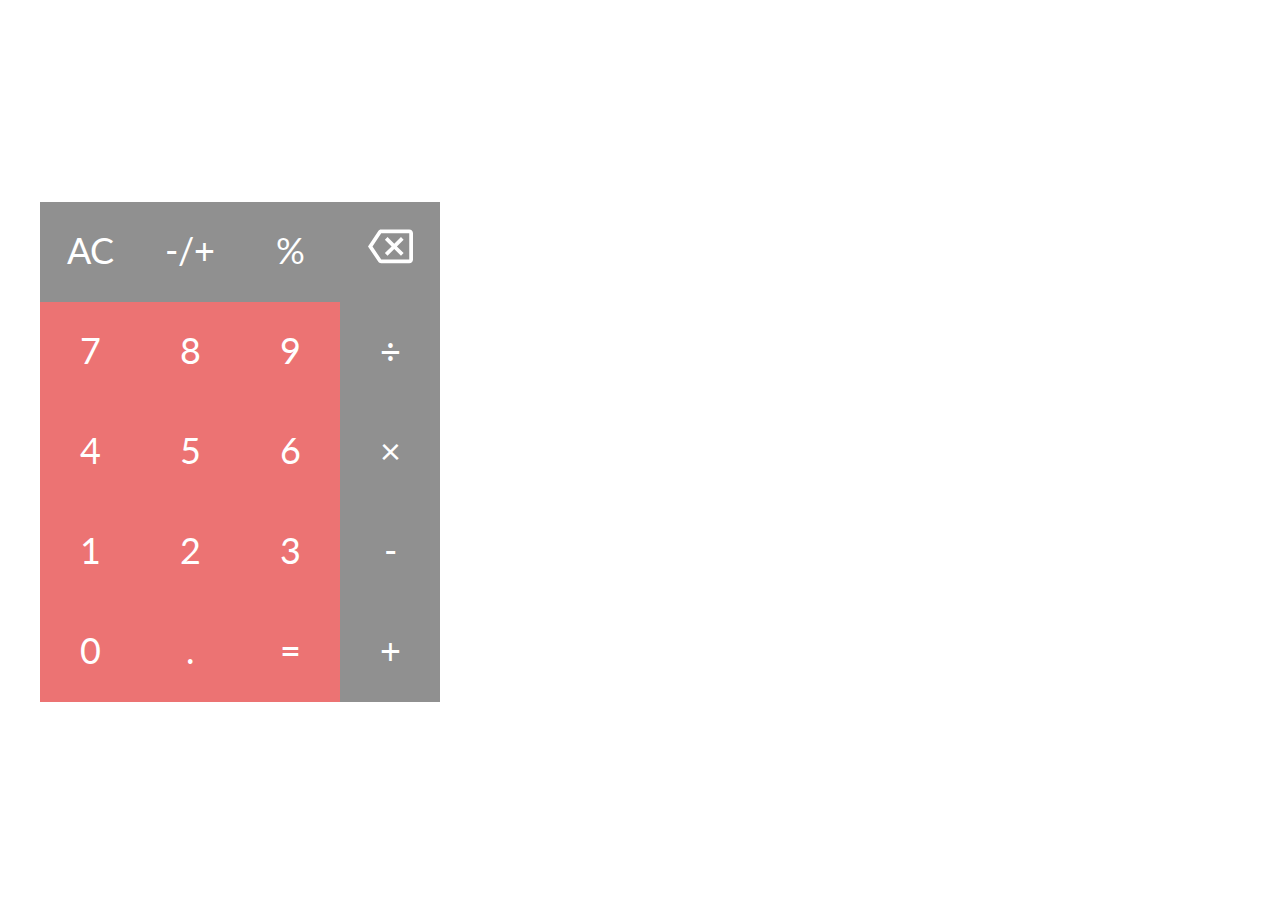
<file: index.html>
<!DOCTYPE html>
<html lang="en">
<head>
    <meta charset="UTF-8">
    <meta name="description" content="Calculator for ID-280 Final">
    <meta name="author" content="Lili Wall">
    <title>Calculator for ID-280 Final</title>
    <link rel="stylesheet" href="assets/css/main.css">
</head>

<body>
   <main>

        <div id="calculator">
        <input id="display">

            <div id="buttons">
                <div class="key-operator" data-action="clear">AC</div>
                <div class="button">7</div>
                <div class="button">4</div>
                <div class="button">1</div>
                <div class="button">0</div>
            </div>

            <div id="buttons">
                <div class="key-operator" data-action="negative">-/+</div>
                <div class="button">8</div>
                <div class="button">5</div>
                <div class="button">2</div>
                <div class="button">.</div>
            </div>

            <div id="buttons">
                <div class="key-operator" data-action="percentage">%</div>
                <div class="button">9</div>
                <div class="button">6</div>
                <div class="button">3</div>
                <div class="button" data-action="calculate">=</div>
            </div>

            <div id="buttons">
                <div class="key-operator" data-action="delete">
                    <svg width="45" height="35" viewBox="0 0 45 34" fill="none" xmlns="http://www.w3.org/2000/svg">
                        <path d="M41.25 0H13.125C11.8313 0 10.8187 0.65625 10.1437 1.65L0 16.875L10.1437 32.0813C10.8187 33.075 11.8313 33.75 13.125 33.75H41.25C43.3125 33.75 45 32.0625 45 30V3.75C45 1.6875 43.3125 0 41.25 0ZM41.25 30H13.2563L4.5 16.875L13.2375 3.75H41.25V30ZM19.5187 26.25L26.25 19.5187L32.9813 26.25L35.625 23.6063L28.8937 16.875L35.625 10.1437L32.9813 7.5L26.25 14.2313L19.5187 7.5L16.875 10.1437L23.6063 16.875L16.875 23.6063L19.5187 26.25Z" fill="white" />
                    </svg>
                </div>
                <div class="key-operator" data-action="divide">÷</div>
                <div class="key-operator" data-action="multiply">×</div>
                <div class="key-operator" data-action="subtract">-</div>
                <div class="key-operator" data-action="add">+</div>
            </div> 

       </div>
    </main>

    <script src="assets/js/app.js"></script>

</body>
</html>
</file>
<file: assets/css/main.css>
/* typography */
@import url('https://fonts.googleapis.com/css2?family=Lato:ital,wght@0,100;0,300;0,400;0,700;0,900;1,100;1,300;1,400;1,700;1,900&display=swap');

main, input {
    font-family: 'Lato', sans-serif;
    font-weight: 400;
    color: #000000;
}

#buttons {
    color: #ffffff;
}

body {
    margin: 20px;
    padding: 20px;
    border: 20px;
    font-size: 36px;
}

/* buttons */
#buttons {
    display: inline-grid;
    float: left;
}

.key-operator {
    flex: 1;
    width: 100px;
    height: 100px;
    line-height: 6rem;
    text-align: center;
    cursor: pointer; 
    background-color: #909090;
}

.key-operator:hover {
    background-color: #6B6B6B;
}

.button {
    flex: 1;
    background-color: #EC7373;
    width: 100px;
    height: 100px;
    line-height: 6rem;
    text-align: center;
    cursor: pointer; 
}

.button:hover {
    background-color: #C85151;
}

#display {
  width: 400px;
  height:160px;
  text-align: right; 
  border: none;
  position: bottom left;
  color: black;
  font-size: 48px;
  font-family: 'Lato', sans-serif;
}

input {
    display: block;
}
</file>
